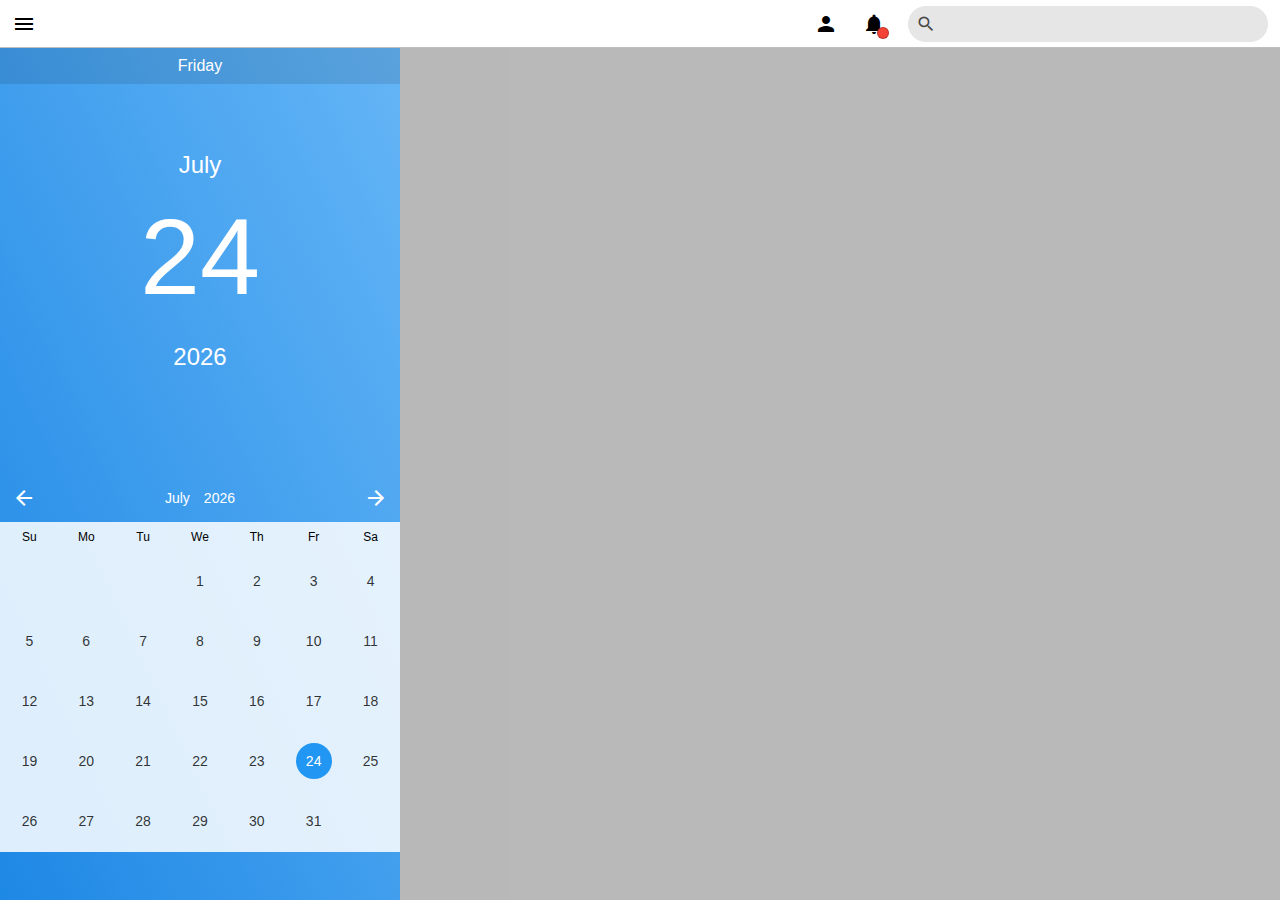
<file: index.html>
<!doctype html>
<html>
<head>
    <title>Chalk</title>
    <meta charset="utf-8"/>
    <link rel="stylesheet" href="https://fonts.googleapis.com/icon?family=Material+Icons"/>
    <link rel="stylesheet" href="index.css"/>
</head>
<body>
    <div id="topmenu">
        <div class="button material-icons" id="lm_btn">menu</div>
        <div id="left_btns">
            <div class="button material-icons" id="ac_btn">person</div>
            <div class="button notif material-icons" id="nf_btn">notifications</div>
        </div>
        <div id="search"><input type="text"/></div>
    </div>
    <div id="leftmenu"></div>
    <div id="notifmenu" class="rightmenu"></div>
    <div id="accountmenu" class="rightmenu"></div>
    <div id="content">
        <div id="leftcolumn">
            <div class="cal_picker_row">
                <div id="cal_picker_dow">Monday</div>
                <div id="cal_picker_mnth">September</div>
                <div id="cal_picker_day">20</div>
                <div id="cal_picker_year">2017</div>
            </div>
            <div class="cal_picker_row">
                <div id="cal_picker_my_rot">
                    <div class="button material-icons" id="cal_rot_back">arrow_back</div>
                    <div id="cal_picker_rot_disp">September 2017</div>
                    <div class="button material-icons" id="cal_rot_frwd">arrow_forward</div>
                </div>
                <table id="cal_picker_grid">
                    <tr>
                        <th>Su</th><th>Mo</th><th>Tu</th><th>We</th><th>Th</th><th>Fr</th><th>Sa</th>
                    </tr>
                </table>
            </div>
        </div>
    </div>
    <script src="lib-verbose.js"></script>
    <script src="calendar.js"></script>
    <script src="index.js"></script>
</body>
</html>
</file>
<file: index.css>
body, html {
    height:100%;
    width: 100%;
    margin:0;
    padding:0;
    font-size:0px;
    background-color:rgba(0,0,0, 0.15);
    box-sizing:border-box;
}
body {
    padding-top:48px;
    display:table;
}

#topmenu {
    height:48px;
    width:100%;
    display:block;
    box-sizing:border-box;
    position:fixed;
    top:0px;
    left:0px;
    background-color:#ffffff;
    border-bottom:0.5px solid rgba(0,0,0, 0.25);
    z-index:100;
}

#topmenu #search {
    height:36px;
    width:360px;
    display:inline-block;
    box-sizing:border-box;
    position:absolute;
    top:0px;
    right:0px;
    margin:6px 12px 6px 6px;
    padding:6px 12px 6px 36px;
    border-radius:18px;
    background-color:#E6E6E6; /* rgba(0,0,0, 0.1) */
    border:none;
    outline:none;
}

#topmenu #search::before {
    content:"search";
    height:36px;
    width:36px;
    box-sizing:border-box;
    padding:8px;
    font:normal 20px/20px "Material Icons";
    text-align:center;
    direction: ltr;
    -webkit-font-smoothing: antialiased;
    text-rendering: optimizeLegibility;
    -moz-osx-font-smoothing: grayscale;
    font-feature-settings: 'liga';
    color:rgba(0,0,0, 0.7);
    position:absolute;
    top:0px;
    left:0px;
}

#topmenu #search input {
    background-color:transparent;
    height:24px;
    width:100%;
    color:#000;
    border:none;
    outline:none;
    font:normal 14px/24px "Roboto", sans-serif;
}

#topmenu #left_btns {
    height:48px;
    width:auto;
    display:inline-block;
    box-sizing:border-box;
    position:absolute;
    top:0px;
    right:382px;
    font-size:0px;
}

#topmenu .button {
    height:36px;
    width:36px;
    box-sizing:border-box;
    display:inline-block;
    padding:6px;
    margin:6px;
    font:normal 24px/24px "Material Icons";
    text-align:center;
    color:#000;
    cursor:pointer;
    border-radius:18px;
    position:relative;
    background-color:inherit;
    z-index:100;
}
#topmenu .button:hover {
    background-color:#E6E6E6; /* rgba(0,0,0, 0.1) */
}
#topmenu .button.notif::after {
    content:"";
    height:10px;
    width:10px;
    display:block;
    position:absolute;
    bottom:3px;
    right:3px;
    background-color:#F44336;
    border-radius:50%;
    border:1px solid rgba(0,0,0, 0.25);
}
#topmenu .button.selec::before {
    content:"";
    height:25px;
    width:14px;
    display:block;
    position:absolute;
    bottom:-6.5px;
    left:-14.5px;
    border-radius:0px 0px 12px 0px;
    border-style: none solid solid none;
    border-color:rgba(0,0,0, 0.45); /* rgba(0,0,0, 0.1) */
    border-width:0.5px;
    background-color:#fff;
    box-shadow:0 6px 0 #E6E6E6, 6px 0 0 #E6E6E6, 6px 6px 0 #E6E6E6; /* rgba(0,0,0, 0.1) */
}
#topmenu .button.selec::after {
    content:"";
    height:25px;
    width:14px;
    display:block;
    position:absolute;
    bottom:-6.5px;
    right:-14.5px;
    border-radius:0px 0px 0px 12px;
    border-style: none none solid solid;
    border-color:rgba(0,0,0, 0.45); /* rgba(0,0,0, 0.1) */
    border-width:0.5px;
    background-color:#fff;
    box-shadow:0 6px 0 #E6E6E6, -6px 0 0 #E6E6E6, -6px 6px 0 #E6E6E6; /* rgba(0,0,0, 0.1) */

}
#topmenu .button.selec {
    box-shadow:0 12px 0 #E6E6E6;
    background-color:#E6E6E6;
    border:0.5px solid rgba(0,0,0, 0.45);
    border-bottom:0.5px solid #E6E6E6;

}
#leftmenu {
    height:calc(100% - 48px);
    width:450px;
    display:none;
    position:fixed;
    top:48px;
    left:0px;
    background-color:#E6E6E6;
    border-radius:0 12px 0 0;
    border-style:solid solid none none;
    border-width:0.5px;
    border-color:rgba(0,0,0, 0.45);
    z-index:99;
}
.rightmenu {
    height:calc(100% - 48px);
    width:600px;
    display:none;
    position:fixed;
    top:48px;
    right:0px;
    background-color:#E6E6E6;
    border-radius:12px 0px 0 0;
    border-style:solid none none solid;
    border-width:0.5px;
    border-color:rgba(0,0,0, 0.45);
    z-index:99;
}
#leftmenu.open,
.rightmenu.open {
    display:block;
}

#content {
    height:calc(100% - 48px);
    width:100%;
    font-size:0px;
    display:block;
    position:absolute;
}
#leftcolumn {
    height:100%;
    width:400px;
    display:inline-block;
    box-sizing:border-box;
    vertical-align:top;
    position:relative;
    background:linear-gradient(65deg, #1E88E5, #64B5F6);
    background-repeat:no-repeat;
    background-size:cover;
}
.cal_picker_row {
    height:50%;
    width:100%;
    display:block;
    vertical-align:top;
    font-size:0px;
    position:relative;
}
#cal_picker_dow {
    height:36px;
    width:100%;
    display:block;
    position:absolute;
    box-sizing:border-box;
    top:0;
    left:0;
    background-color:rgba(0,0,0, 0.1);
    color:#fff;
    font:normal 16px/24px "Roboto", sans-serif;
    text-align:center;
    padding:6px;
}
#cal_picker_mnth,
#cal_picker_year {
    height:48px;
    width:100%;
    display:block;
    position:absolute;
    box-sizing:border-box;
    color:#fff;
    font:normal 24px/36px "Roboto", sans-serif;
    text-align:center;
    padding:6px;
    left:0;
    top:calc(50% - 120px);
}
#cal_picker_year {
    top:unset;
    bottom:calc(50% - 120px);
}
#cal_picker_day {
    height:136px;
    width:100%;
    display:block;
    position:absolute;
    box-sizing:border-box;
    color:#fff;
    font:normal 108px/136px "Roboto", sans-serif;
    text-align:center;
    padding:0;
    left:0;
    top:calc(50% - 72px);
}
#cal_picker_my_rot {
    height:48px;
    width:100%;
    display:block;
    box-sizing:border-box;
    position:absolute;
    top:0;
    left:0;
    font-size:0px;
}
#cal_picker_grid {
    height:calc(100% - 96px);
    width:100%;
    box-sizing:border-box;
    position:absolute;
    top:48px;
    left:0;
    background-color:rgba(255,255,255, 0.85);
    table-layout:fixed;
}
#cal_picker_grid th {
    height:24px;
    vertical-align:middle;
    text-align:center;
    font:normal 12px/24px "Roboto", sans-serif;
    color:#000;
}
#cal_picker_grid td {
    text-align:center;
    vertical-align:middle;
    height:calc((100% - 24px) / 7);
    width:calc(100% / 7);
}
#cal_picker_grid .cal_picker_g_btn {
    height:36px;
    width:36px;
    display:inline-block;
    box-sizing:border-box;
    padding:6px;
    font:normal 14px/24px "Roboto", sans-serif;
    color:rgba(0,0,0, 0.8);
    border-radius:50%;
    cursor:pointer;
}
#cal_picker_grid .cal_picker_g_btn:hover {
    background-color:rgba(0,0,0, 0.1);
}
#cal_picker_grid .cal_picker_g_btn.selec {
    background-color:#2196F3;
    color:#fff;
}
#cal_picker_my_rot .button {
    height:36px;
    width:36px;
    box-sizing:border-box;
    display:inline-block;
    padding:6px;
    margin:6px;
    font:normal 24px/24px "Material Icons";
    text-align:center;
    color:#fff;
    cursor:pointer;
    border-radius:18px;
    position:relative;
    background-color:inherit;
    vertical-align:top;
}
#cal_picker_my_rot .button:hover {
    background-color:rgba(255,255,255, 0.5);
}
#cal_picker_my_rot #cal_picker_rot_disp,
#cal_picker_my_rot #cal_picker_rot_year {
    height:36px;
    width:304px;
    box-sizing:border-box;
    display:inline-block;
    padding:6px;
    margin:6px 0px;
    font:normal 14px/24px "Roboto", sans-serif;
    text-align:center;
    color:#fff;
    vertical-align:top;
}
</file>
